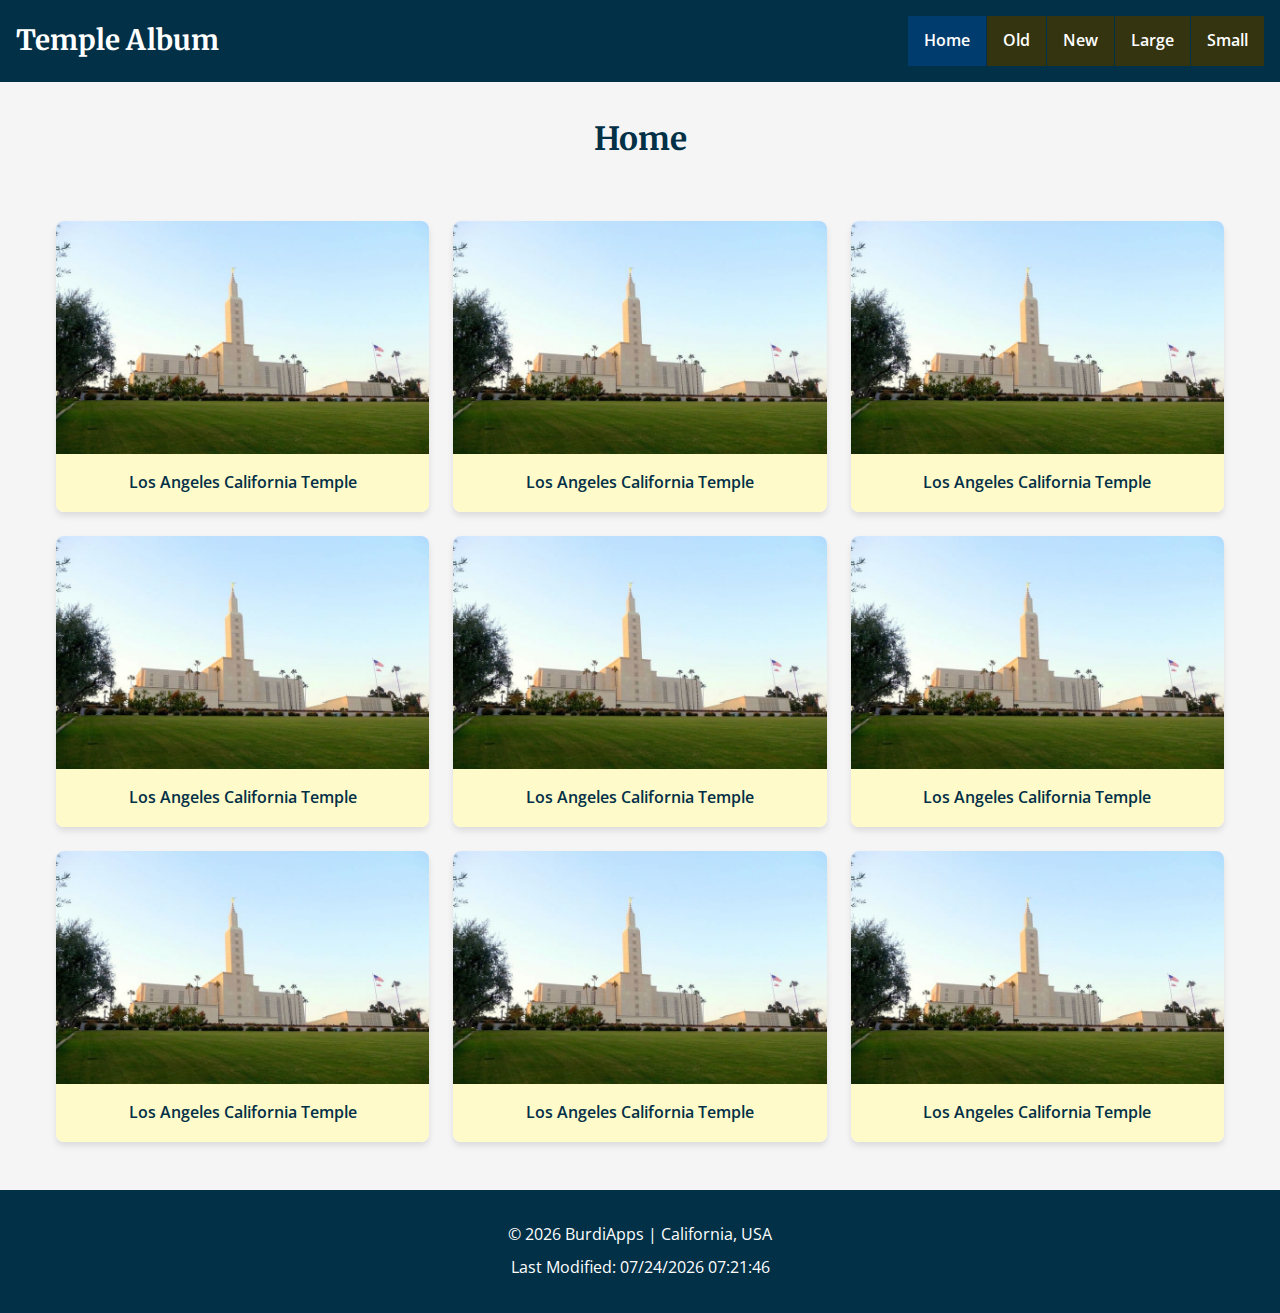
<file: temples.html>
<!DOCTYPE html>
<html lang="en">

<head>
    <meta charset="UTF-8">
    <meta name="viewport" content="width=device-width, initial-scale=1.0">
    <title>Temple Album | James Burdick</title>
    <meta name="description" content="A collection of beautiful temples from around the world.">
    <meta name="author" content="James Burdick">
    <link rel="preconnect" href="https://fonts.googleapis.com">
    <link rel="preconnect" href="https://fonts.gstatic.com" crossorigin>
    <link
        href="https://fonts.googleapis.com/css2?family=Merriweather:wght@400;700&family=Open+Sans:wght@400;600&display=swap"
        rel="stylesheet">
    <link rel="stylesheet" href="styles/temples.css">
    <link rel="stylesheet" href="styles/temples-large.css">
    <script src="scripts/temples.js" defer></script>
</head>

<body>
    <header>
        <h2>Temple Album</h2>
        <button id="menu-toggle" aria-label="Toggle navigation menu">☰</button>
        <nav>
            <ul>
                <li><a href="#" class="active">Home</a></li>
                <li><a href="#">Old</a></li>
                <li><a href="#">New</a></li>
                <li><a href="#">Large</a></li>
                <li><a href="#">Small</a></li>
            </ul>
        </nav>
    </header>

    <main>
        <h1>Home</h1>

        <figure>
            <img src="images/los_angeles_temple_lds.jpg" alt="Los Angeles California Temple" loading="lazy">
            <figcaption>Los Angeles California Temple</figcaption>
        </figure>

        <figure>
            <img src="images/los_angeles_temple_lds.jpg" alt="Los Angeles California Temple" loading="lazy">
            <figcaption>Los Angeles California Temple</figcaption>
        </figure>

        <figure>
            <img src="images/los_angeles_temple_lds.jpg" alt="Los Angeles California Temple" loading="lazy">
            <figcaption>Los Angeles California Temple</figcaption>
        </figure>

        <figure>
            <img src="images/los_angeles_temple_lds.jpg" alt="Los Angeles California Temple" loading="lazy">
            <figcaption>Los Angeles California Temple</figcaption>
        </figure>

        <figure>
            <img src="images/los_angeles_temple_lds.jpg" alt="Los Angeles California Temple" loading="lazy">
            <figcaption>Los Angeles California Temple</figcaption>
        </figure>

        <figure>
            <img src="images/los_angeles_temple_lds.jpg" alt="Los Angeles California Temple" loading="lazy">
            <figcaption>Los Angeles California Temple</figcaption>
        </figure>

        <figure>
            <img src="images/los_angeles_temple_lds.jpg" alt="Los Angeles California Temple" loading="lazy">
            <figcaption>Los Angeles California Temple</figcaption>
        </figure>

        <figure>
            <img src="images/los_angeles_temple_lds.jpg" alt="Los Angeles California Temple" loading="lazy">
            <figcaption>Los Angeles California Temple</figcaption>
        </figure>

        <figure>
            <img src="images/los_angeles_temple_lds.jpg" alt="Los Angeles California Temple" loading="lazy">
            <figcaption>Los Angeles California Temple</figcaption>
        </figure>
    </main>

    <footer>
        <p>&copy; <span id="current-year"></span> BurdiApps | California, USA</p>
        <p id="lastModified"></p>
    </footer>
</body>

</html>
</file>
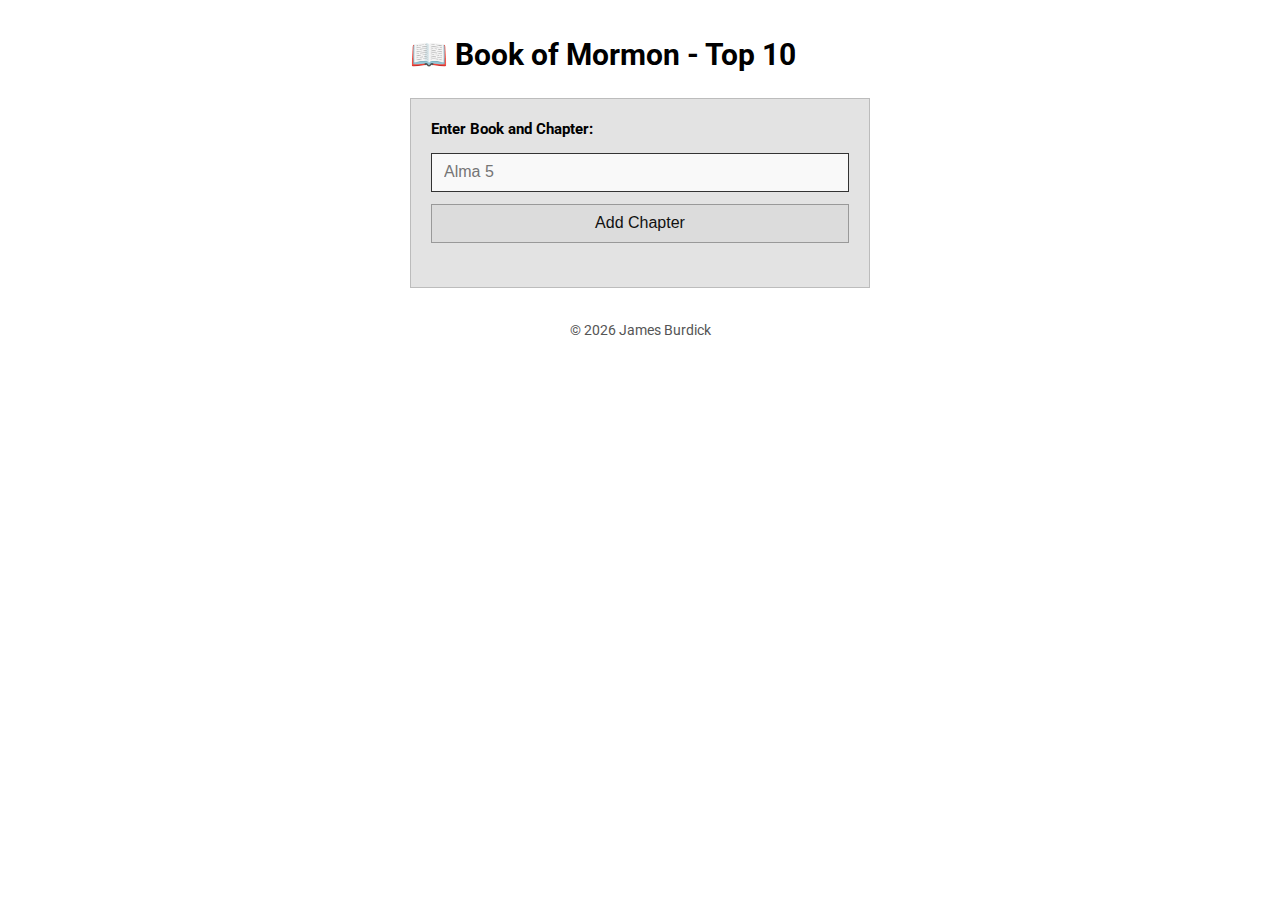
<file: week02/bom.html>
<!DOCTYPE html>
<html lang="en">

<head>
    <meta charset="UTF-8" />
    <meta name="viewport" content="width=device-width, initial-scale=1.0" />
    <title>Book of Mormon Favorites | WDD 131</title>
    <meta name="description" content="Enter and display favorite Book of Mormon chapters." />
    <meta name="author" content="James Burdick" />
    <link rel="preconnect" href="https://fonts.googleapis.com">
    <link rel="preconnect" href="https://fonts.gstatic.com" crossorigin>
    <link href="https://fonts.googleapis.com/css2?family=Roboto:wght@400;700&display=swap" rel="stylesheet">
    <link rel="stylesheet" href="styles/bom.css" />
</head>

<body>
    <header>
        <h1>📖 Book of Mormon - Top 10</h1>
    </header>
    <main>
        <div class="panel" aria-live="polite" aria-label="Top 10 Book of Mormon Chapters">
            <form id="chapter-form" autocomplete="off" aria-label="Add favorite chapter" onsubmit="return false;">
                <label for="chapter-input" class="field-label">Enter Book and Chapter:</label>
                <input id="chapter-input" name="chapter" type="text" placeholder="Alma 5" aria-required="true" />
                <button id="add-button" type="button" aria-label="Add chapter">Add Chapter</button>
            </form>
            <section>
                <ul id="chapter-list" aria-live="polite" aria-label="Favorite chapters list"></ul>
            </section>
        </div>
    </main>
    <footer>
        <p>&copy; <span id="year"></span> James Burdick</p>
    </footer>
    <script src="scripts/bom.js" defer></script>
</body>

</html>
</file>
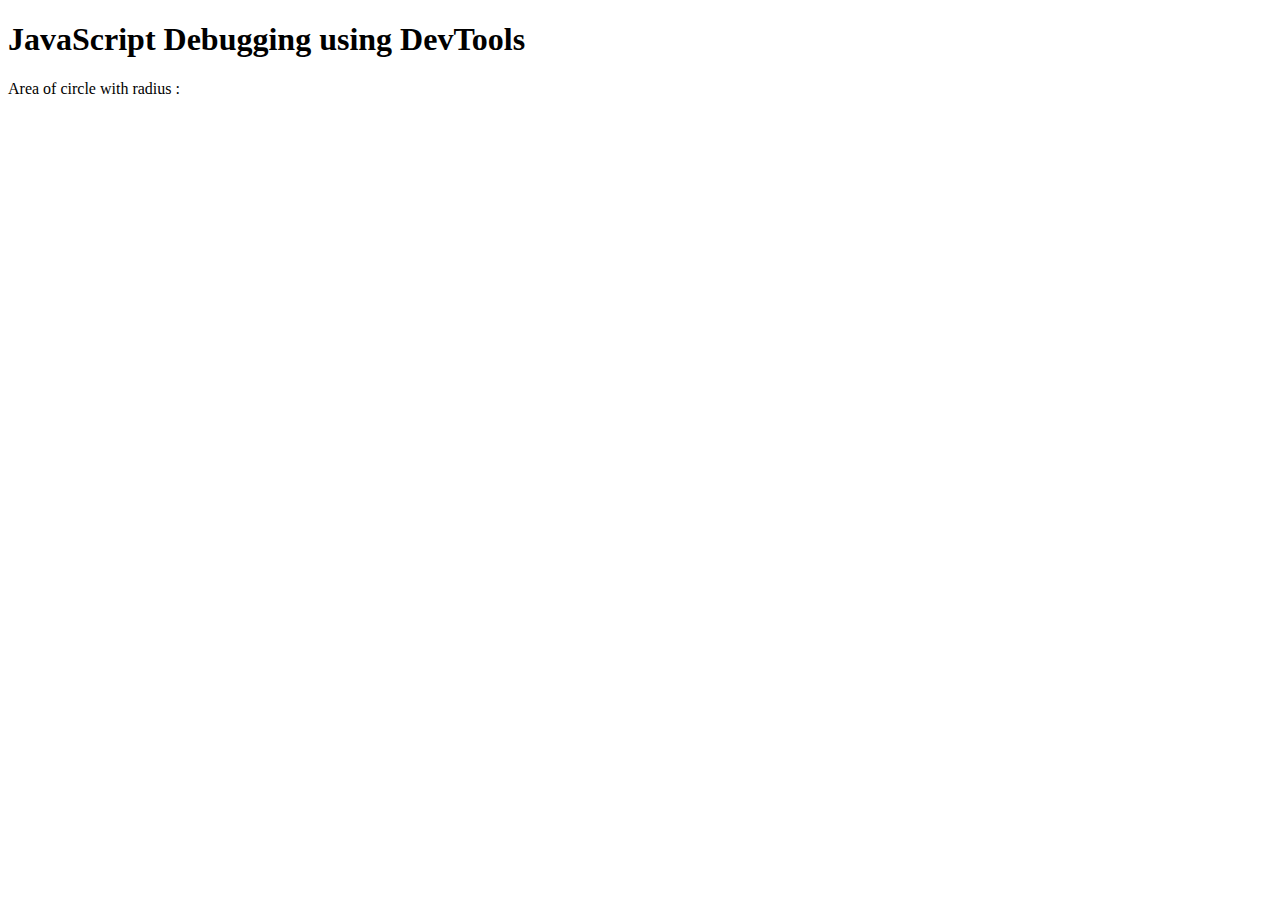
<file: week02/debugging.html>
<!DOCTYPE html>
<html lang="en">
<head>
    <meta charset="UTF-8">
    <meta name="viewport" content="width=device-width, initial-scale=1.0">
    <title>JavaScript Debugging</title>
    <script src="scripts/debugging.js" defer></script>
</head>
<body>
    <h1>JavaScript Debugging using DevTools</h1>
    <p>Area of circle with radius <span id="radius"></span>: <span id="area"></span></p>
</body>
</html>
</file>
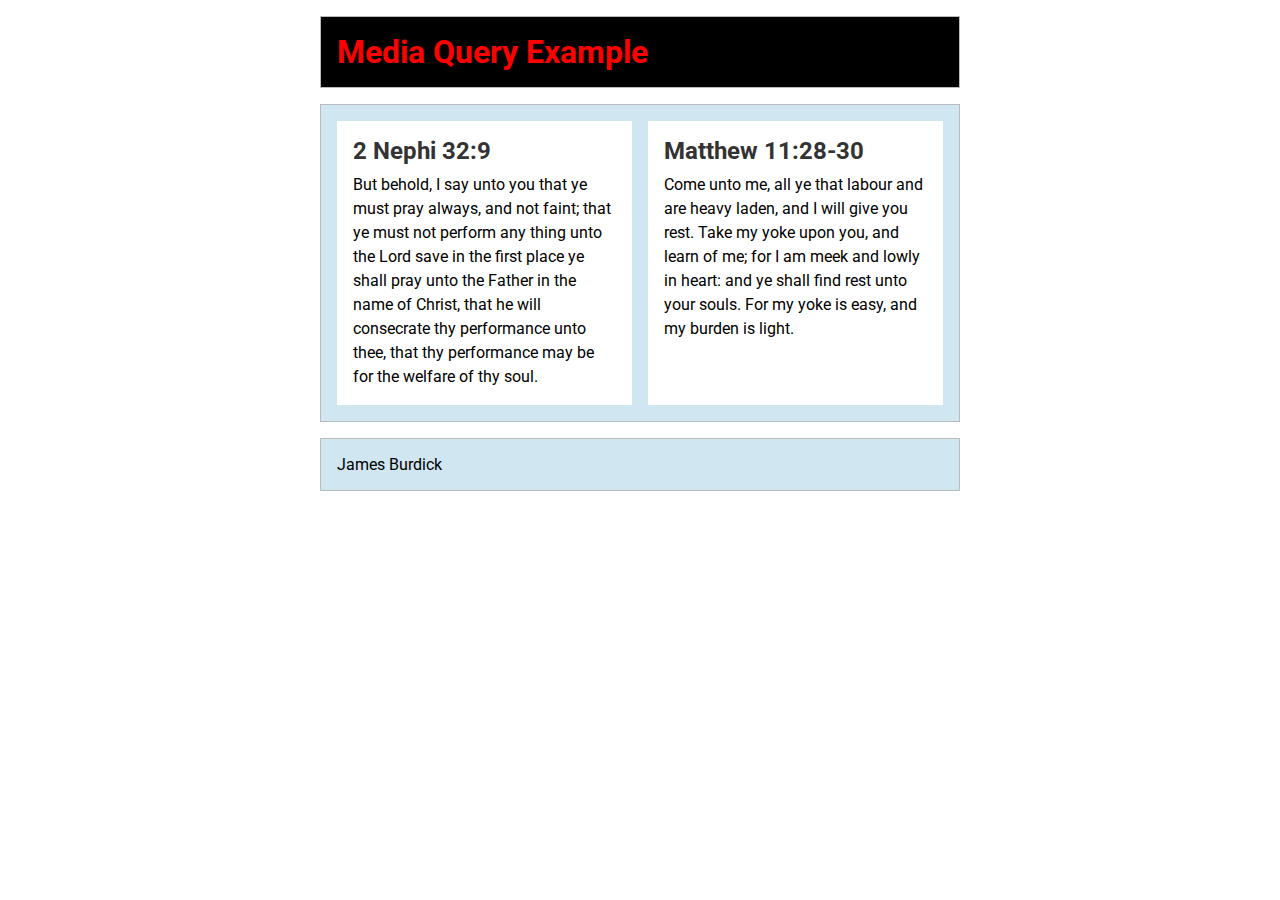
<file: week02/media-query.html>
<!DOCTYPE html>
<html lang="en">

<head>
    <meta charset="UTF-8">
    <meta name="viewport" content="width=device-width, initial-scale=1.0">
    <title>WDD 131 - Media Query Example</title>
    <meta name="description" content="Media query example for WDD 131 demonstrating responsive design with CSS.">
    <meta name="author" content="James Burdick">
    <link rel="preconnect" href="https://fonts.googleapis.com">
    <link rel="preconnect" href="https://fonts.gstatic.com" crossorigin>
    <link href="https://fonts.googleapis.com/css2?family=Roboto:wght@400;700&display=swap" rel="stylesheet">
    <link rel="stylesheet" href="styles/media-query.css">
    <link rel="stylesheet" href="styles/media-query-large.css">
</head>

<body>
    <header>
        <h1>Media Query Example</h1>
    </header>
    <main>
        <section>
            <h2>2 Nephi 32:9</h2>
            <p>But behold, I say unto you that ye must pray always, and not faint; that ye must not perform any thing
                unto the Lord save in the first place ye shall pray unto the Father in the name of Christ, that he will
                consecrate thy performance unto thee, that thy performance may be for the welfare of thy soul.</p>
        </section>
        <section>
            <h2>Matthew 11:28-30</h2>
            <p>Come unto me, all ye that labour and are heavy laden, and I will give you rest. Take my yoke upon you,
                and learn of me; for I am meek and lowly in heart: and ye shall find rest unto your souls. For my yoke
                is easy, and my burden is light.</p>
        </section>
    </main>
    <footer>
        <p>James Burdick</p>
    </footer>
</body>

</html>
</file>
<file: styles/temples.css>
/* Mobile-first CSS for Temple Album */

* {
    margin: 0;
    padding: 0;
    box-sizing: border-box;
}

:root {
    --primary-color: #023047;
    --secondary-color: #353411;
    --accent-color: #003c6d;
    --light-bg: #fffaca;
    --text-color: #023047;
    --white: #ffffff;
}

body {
    font-family: 'Open Sans', sans-serif;
    line-height: 1.6;
    color: var(--text-color);
    background-color: #f5f5f5;
}

h1,
h2 {
    font-family: 'Merriweather', serif;
}

/* Header */
header {
    background-color: var(--primary-color);
    color: var(--white);
    padding: 1rem;
    display: flex;
    justify-content: space-between;
    align-items: center;
    flex-wrap: wrap;
}

header h2 {
    margin: 0;
    font-size: 1.5rem;
}

/* Hamburger Button */
#menu-toggle {
    background: none;
    border: none;
    color: var(--white);
    font-size: 2rem;
    cursor: pointer;
    padding: 0.25rem 0.5rem;
    display: block;
}

#menu-toggle:hover {
    background-color: var(--secondary-color);
}

/* Navigation */
nav {
    width: 100%;
    display: none;
    /* Hidden by default on mobile */
}

nav.show {
    display: block;
}

nav ul {
    list-style: none;
    display: flex;
    flex-direction: column;
    gap: 0;
    margin-top: 1rem;
}

nav li {
    width: 100%;
}

nav a {
    display: block;
    color: var(--white);
    text-decoration: none;
    padding: 0.75rem 1rem;
    background-color: var(--secondary-color);
    border-bottom: 1px solid var(--primary-color);
    font-weight: 600;
    transition: background-color 0.3s ease;
}

nav a:hover,
nav a.active {
    background-color: var(--accent-color);
}

/* Main Content */
main {
    max-width: 1200px;
    margin: 2rem auto;
    padding: 0 1rem;
    display: grid;
    grid-template-columns: 1fr;
    gap: 1.5rem;
}

main h1 {
    grid-column: 1;
    text-align: center;
    color: var(--primary-color);
    margin-bottom: 2rem;
    font-size: 2rem;
}

figure {
    background-color: var(--white);
    border-radius: 8px;
    overflow: hidden;
    box-shadow: 0 4px 6px rgba(0, 0, 0, 0.1);
    transition: transform 0.3s ease, box-shadow 0.3s ease;
}

figure:hover {
    transform: translateY(-5px);
    box-shadow: 0 8px 12px rgba(0, 0, 0, 0.15);
}

figure:active {
    background-color: var(--white);
}

figure img {
    width: 100%;
    height: auto;
    display: block;
    transition: opacity 0.3s ease;
}

figure:hover img {
    opacity: 0.9;
}

figcaption {
    padding: 1rem;
    text-align: center;
    font-weight: 600;
    color: var(--primary-color);
    background-color: var(--light-bg);
    transition: background-color 0.3s ease;
}

figure:hover figcaption {
    background-color: var(--accent-color);
    color: var(--light-bg)
}

/* Footer */
footer {
    background-color: var(--primary-color);
    color: var(--white);
    text-align: center;
    padding: 1.5rem 1rem;
    margin-top: 3rem;
}

footer p {
    margin: 0.5rem 0;
}
</file>
<file: styles/temples-large.css>
/* Larger screen styles - applied at 640px and above */

@media (min-width: 640px) {

    /* Hide hamburger button on larger screens */
    #menu-toggle {
        display: none;
    }

    /* Show navigation by default on larger screens */
    nav {
        display: block !important;
        width: auto;
    }

    /* Horizontal navigation */
    nav ul {
        flex-direction: row;
        gap: 0;
        margin-top: 0;
    }

    nav li {
        width: auto;
    }

    nav a {
        border-bottom: none;
        border-right: 1px solid var(--primary-color);
    }

    nav li:last-child a {
        border-right: none;
    }

    /* Multi-column grid layout for figures */
    main {
        grid-template-columns: repeat(2, 1fr);
    }

    main h1 {
        grid-column: 1 / -1;
        /* Span all columns */
    }
}

@media (min-width: 1024px) {

    /* 3-column grid for larger screens */
    main {
        grid-template-columns: repeat(3, 1fr);
    }

    h1 {
        font-size: 2.5rem;
    }

    header h2 {
        font-size: 1.75rem;
    }
}
</file>
<file: week02/styles/bom.css>
* {
    box-sizing: border-box;
}

body {
    font-family: 'Roboto', sans-serif;
    margin: 2rem auto;
    max-width: 700px;
    padding: 0 1rem;
    line-height: 1.5;
    background: #fff;
}

header {
    text-align: left;
    margin: 0 auto 1.25rem;
    max-width: 460px;
}

header h1 {
    margin: 0 0 .75rem;
    font-size: 1.9rem;
}

.hint {
    font-size: .85rem;
    color: #555;
}

/* Panel container mimicking screenshot */
.panel {
    background: #e3e3e3;
    border: 1px solid #bcbcbc;
    padding: 1.2rem 1.25rem 1.5rem;
    max-width: 460px;
    margin: 0 auto;
}

form {
    display: flex;
    flex-direction: column;
    gap: .75rem;
    margin-bottom: 1.25rem;
}

.field-label {
    font-weight: 700;
    font-size: .95rem;
}

input {
    width: 100%;
    padding: .6rem .75rem;
    border: 1px solid #333;
    background: #f9f9f9;
    border-radius: 0;
    font-size: 1rem;
}

button {
    padding: .6rem 1rem;
    background: #dcdcdc;
    color: #111;
    border: 1px solid #999;
    border-radius: 0;
    font-size: 1rem;
    cursor: pointer;
    width: 100%;
}

button:hover {
    background: #cfcfcf;
}

section h2 {
    margin-bottom: .5rem;
}

ul {
    list-style: none;
    padding: 0;
    margin: 0;
}

ul li {
    display: flex;
    justify-content: space-between;
    align-items: center;
    padding: .55rem .25rem .55rem .25rem;
    margin-bottom: .65rem;
    font-weight: 700;
    font-size: 1rem;
}

.delete-button {
    background: #f2f2f2;
    border: 1px solid #999;
    font-size: .95rem;
    cursor: pointer;
    line-height: 1;
    padding: .35rem .55rem;
    border-radius: 4px;
    margin-right: 2rem;
    width: auto;
}

.delete-button:hover {
    background: #e0e0e0;
}

.visually-hidden {
    position: absolute !important;
    height: 1px;
    width: 1px;
    overflow: hidden;
    clip: rect(1px, 1px, 1px, 1px);
    white-space: nowrap;
}

footer {
    text-align: center;
    margin-top: 2rem;
    font-size: .85rem;
    color: #555;
}
</file>
<file: week02/styles/media-query.css>
* {
    margin: 0;
    padding: 0;
    box-sizing: border-box;
}

body {
    font-family: "Roboto", sans-serif;
}

header,
main,
footer {
    max-width: 640px;
    margin: 1rem auto;
    border: 1px solid #bbb;
    padding: 1rem;
    background-color: #d0e6f0;
}

main {
    display: grid;
    grid-template-columns: 1fr;
    gap: 1rem;
}

section {
    padding: 1rem;
    background-color: #fff;
}

section h2 {
    color: #333;
}

section p {
    margin-top: 0.5rem;
    line-height: 1.5;
}
</file>
<file: week02/styles/media-query-large.css>
@media (min-width: 500px) {
    header {
        background-color: #000;
        color: #ff0000; /* changed to red for better visibility for media query */
    }

    main {
        grid-template-columns: 1fr 1fr;
    }
}
</file>
